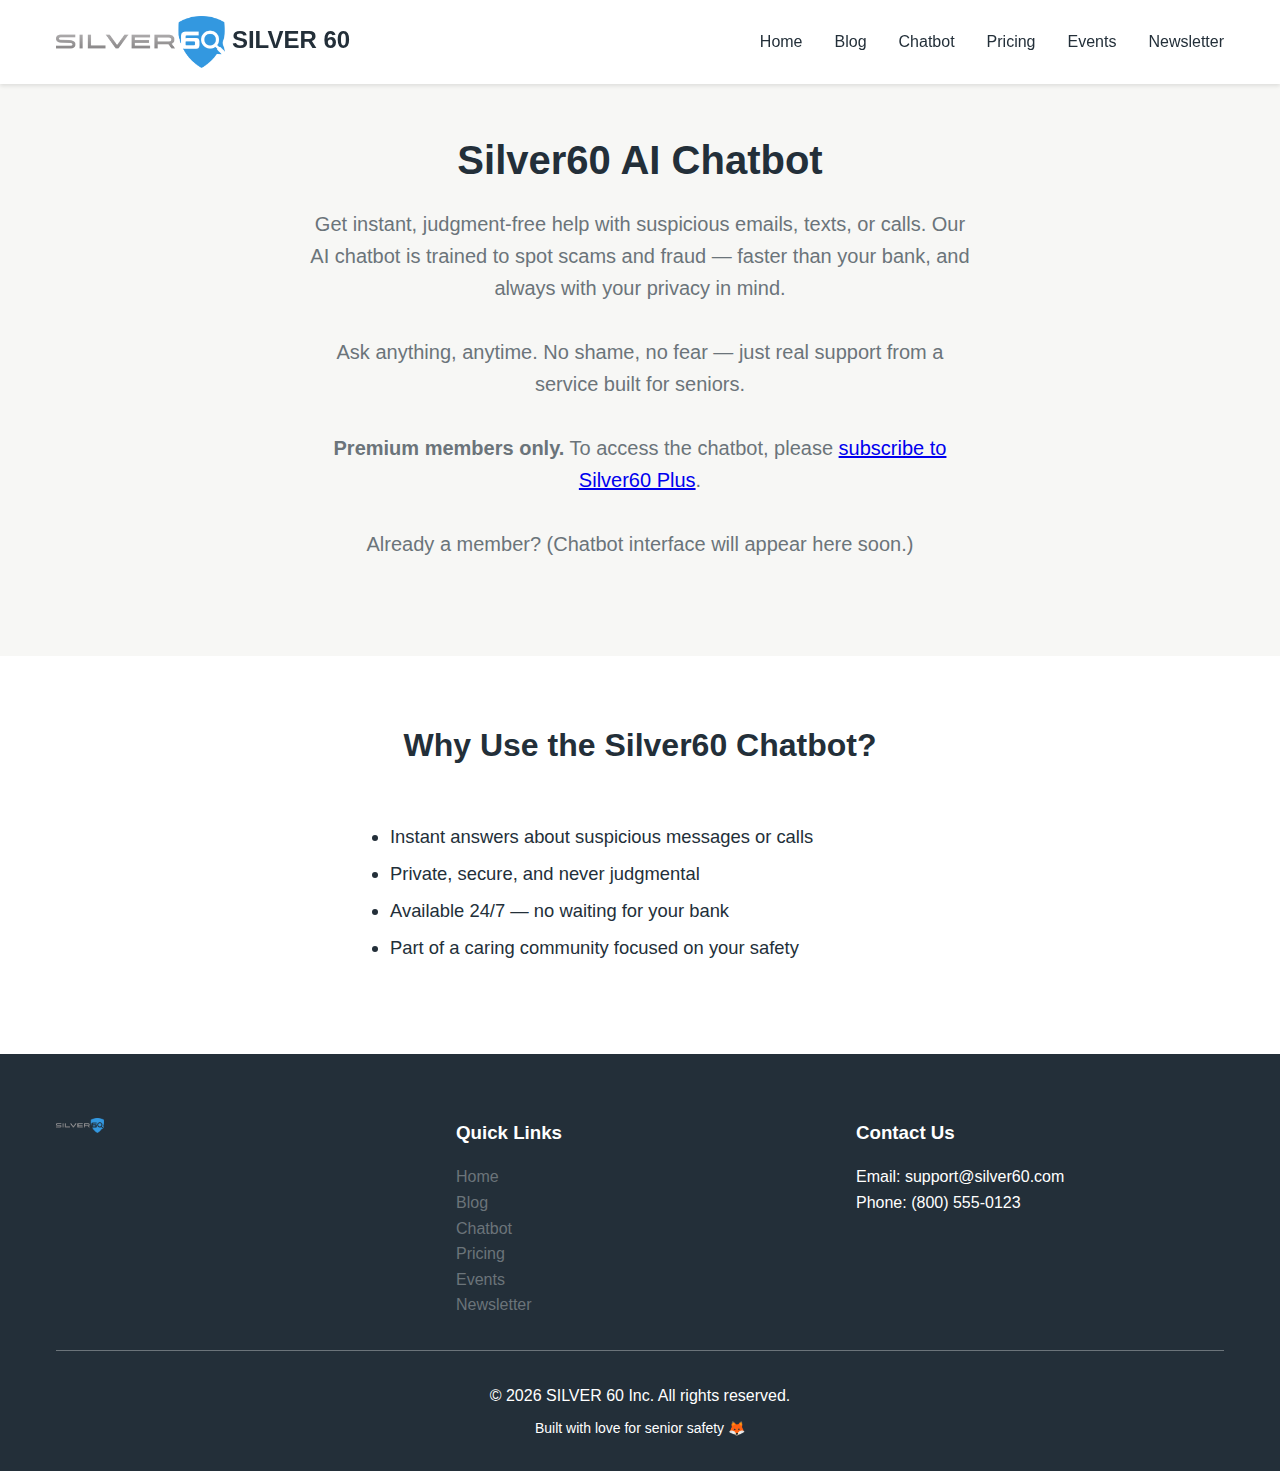
<file: chat.html>
<!DOCTYPE html>
<html lang="en">
<head>
    <meta charset="UTF-8">
    <meta name="viewport" content="width=device-width, initial-scale=1.0">
    <title>Silver60 AI Chatbot – Instant Scam Detection & Support</title>
    <link rel="stylesheet" href="styles.css">
    <script async src="https://basicons.xyz/embed.js"></script>
</head>
<body>
    <header class="main-header">
        <div class="container">
            <nav class="main-nav">
                <a href="index.html" class="logo">
                    <img src="images/silver60newlogo.png" alt="Silver60 Logo" class="logo-img" style="height:3.25rem;vertical-align:middle;">
                    <span class="site-title">SILVER <span class="sixty">60</span></span>
                </a>
                <ul class="nav-links">
                    <li><a href="index.html">Home</a></li>
                    <li><a href="blog.html">Blog</a></li>
                    <li><a href="chat.html" class="active">Chatbot</a></li>
                    <li><a href="pricing.html">Pricing</a></li>
                    <li><a href="events.html">Events</a></li>
                    <li><a href="https://venorths-newsletter.beehiiv.com" target="_blank">Newsletter</a></li>
                </ul>
            </nav>
        </div>
    </header>
    <main>
        <section class="hero-section">
            <div class="container" style="max-width:700px;text-align:center;">
                <h1>Silver60 AI Chatbot</h1>
                <p class="lead">Get instant, judgment-free help with suspicious emails, texts, or calls. Our AI chatbot is trained to spot scams and fraud — faster than your bank, and always with your privacy in mind.</p>
                <p style="margin-top:1rem;">Ask anything, anytime. No shame, no fear — just real support from a service built for seniors.</p>
                <div class="chatbot-placeholder" style="margin-top:2rem;text-align:center;">
                    <p><strong>Premium members only.</strong> To access the chatbot, please <a href="pricing.html">subscribe to Silver60 Plus</a>.</p>
                    <p>Already a member? (Chatbot interface will appear here soon.)</p>
                </div>
            </div>
        </section>
        <section class="features-section">
            <div class="container" style="max-width:700px;text-align:center;">
                <h2>Why Use the Silver60 Chatbot?</h2>
                <ul style="font-size:1.15rem;line-height:2;text-align:left;max-width:500px;margin:1.5rem auto;">
                    <li>Instant answers about suspicious messages or calls</li>
                    <li>Private, secure, and never judgmental</li>
                    <li>Available 24/7 — no waiting for your bank</li>
                    <li>Part of a caring community focused on your safety</li>
                </ul>
            </div>
        </section>
    </main>
    <footer class="main-footer">
        <div class="container">
            <div class="footer-content">
                <div class="footer-logo">
                    <img src="images/silver60newlogo.png" alt="Silver60 Logo" class="logo-img">
                    <span class="site-title">SILVER <span class="sixty">60</span></span>
                </div>
                <div class="footer-links">
                    <h3>Quick Links</h3>
                    <ul>
                        <li><a href="index.html">Home</a></li>
                        <li><a href="blog.html">Blog</a></li>
                        <li><a href="chat.html">Chatbot</a></li>
                        <li><a href="pricing.html">Pricing</a></li>
                        <li><a href="events.html">Events</a></li>
                        <li><a href="https://venorths-newsletter.beehiiv.com" target="_blank">Newsletter</a></li>
                    </ul>
                </div>
                <div class="footer-contact">
                    <h3>Contact Us</h3>
                    <p>Email: support@silver60.com</p>
                    <p>Phone: (800) 555-0123</p>
                </div>
            </div>
            <div class="footer-bottom">
                <p>&copy; <span id="currentYear"></span> SILVER 60 Inc. All rights reserved.</p>
                <p class="footer-tagline">Built with love for senior safety 🦊</p>
            </div>
        </div>
    </footer>
    <script src="script.js"></script>
</body>
</html>
</file>
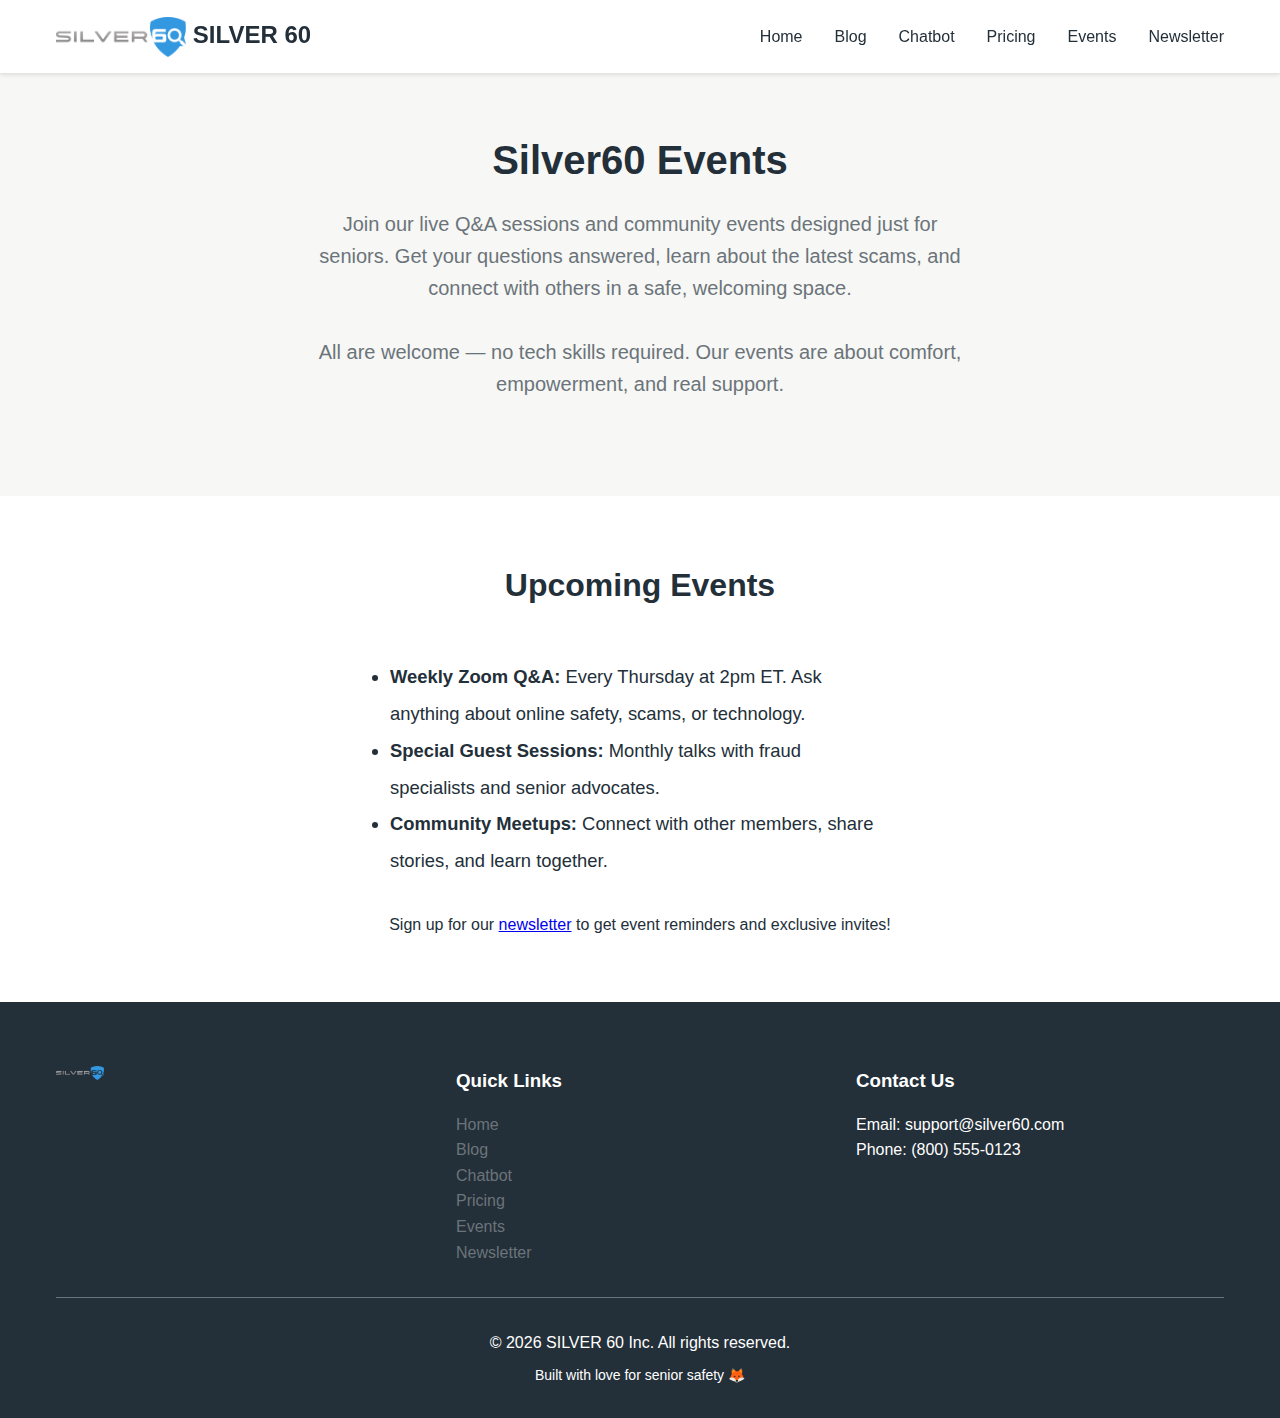
<file: events.html>
<!DOCTYPE html>
<html lang="en">
<head>
    <meta charset="UTF-8">
    <meta name="viewport" content="width=device-width, initial-scale=1.0">
    <title>Silver60 Events – Live Q&A & Community Support</title>
    <link rel="stylesheet" href="styles.css">
    <script async src="https://basicons.xyz/embed.js"></script>
</head>
<body>
    <header class="main-header">
        <div class="container">
            <nav class="main-nav">
                <a href="index.html" class="logo">
                    <img src="images/Silver60%20LOGO-min.png" alt="Silver60 Logo" class="logo-img" style="height:2.5rem;vertical-align:middle;">
                    <span class="site-title">SILVER <span class="sixty">60</span></span>
                </a>
                <ul class="nav-links">
                    <li><a href="index.html">Home</a></li>
                    <li><a href="blog.html">Blog</a></li>
                    <li><a href="chat.html">Chatbot</a></li>
                    <li><a href="pricing.html">Pricing</a></li>
                    <li><a href="events.html" class="active">Events</a></li>
                    <li><a href="https://venorths-newsletter.beehiiv.com" target="_blank">Newsletter</a></li>
                </ul>
            </nav>
        </div>
    </header>
    <main>
        <section class="hero-section">
            <div class="container" style="max-width:700px;text-align:center;">
                <h1>Silver60 Events</h1>
                <p class="lead">Join our live Q&A sessions and community events designed just for seniors. Get your questions answered, learn about the latest scams, and connect with others in a safe, welcoming space.</p>
                <p style="margin-top:1rem;">All are welcome — no tech skills required. Our events are about comfort, empowerment, and real support.</p>
            </div>
        </section>
        <section class="features-section">
            <div class="container" style="max-width:700px;text-align:center;">
                <h2>Upcoming Events</h2>
                <ul style="font-size:1.15rem;line-height:2;text-align:left;max-width:500px;margin:1.5rem auto;">
                    <li><strong>Weekly Zoom Q&A:</strong> Every Thursday at 2pm ET. Ask anything about online safety, scams, or technology.</li>
                    <li><strong>Special Guest Sessions:</strong> Monthly talks with fraud specialists and senior advocates.</li>
                    <li><strong>Community Meetups:</strong> Connect with other members, share stories, and learn together.</li>
                </ul>
                <p style="margin-top:2rem;">Sign up for our <a href="https://venorths-newsletter.beehiiv.com" target="_blank">newsletter</a> to get event reminders and exclusive invites!</p>
            </div>
        </section>
    </main>
    <footer class="main-footer">
        <div class="container">
            <div class="footer-content">
                <div class="footer-logo">
                    <img src="images/Silver60%20LOGO-min.png" alt="Silver60 Logo" class="logo-img">
                    <span class="site-title">SILVER <span class="sixty">60</span></span>
                </div>
                <div class="footer-links">
                    <h3>Quick Links</h3>
                    <ul>
                        <li><a href="index.html">Home</a></li>
                        <li><a href="blog.html">Blog</a></li>
                        <li><a href="chat.html">Chatbot</a></li>
                        <li><a href="pricing.html">Pricing</a></li>
                        <li><a href="events.html">Events</a></li>
                        <li><a href="https://venorths-newsletter.beehiiv.com" target="_blank">Newsletter</a></li>
                    </ul>
                </div>
                <div class="footer-contact">
                    <h3>Contact Us</h3>
                    <p>Email: support@silver60.com</p>
                    <p>Phone: (800) 555-0123</p>
                </div>
            </div>
            <div class="footer-bottom">
                <p>&copy; <span id="currentYear"></span> SILVER 60 Inc. All rights reserved.</p>
                <p class="footer-tagline">Built with love for senior safety 🦊</p>
            </div>
        </div>
    </footer>
    <script src="script.js"></script>
</body>
</html>
</file>
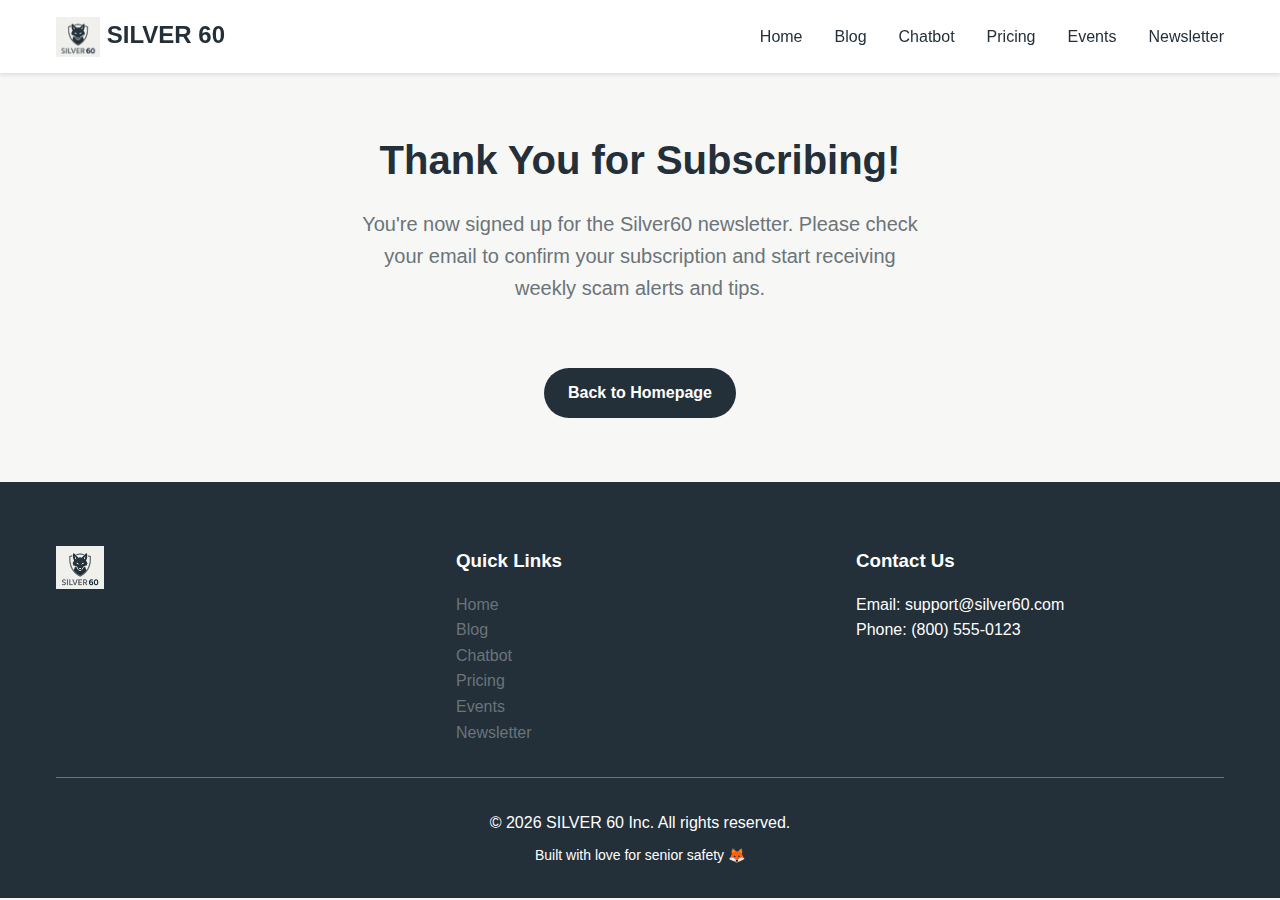
<file: thanks.html>
<!DOCTYPE html>
<html lang="en">
<head>
    <meta charset="UTF-8">
    <meta name="viewport" content="width=device-width, initial-scale=1.0">
    <title>Thank You – Silver60 Newsletter</title>
    <link rel="stylesheet" href="styles.css">
    <script async src="https://basicons.xyz/embed.js"></script>
</head>
<body>
    <header class="main-header">
        <div class="container">
            <nav class="main-nav">
                <a href="index.html" class="logo">
                    <img src="images/Screen Shot 2025-04-09 at 5.20.18 PM.png" alt="SILVER 60 Logo" class="logo-img" style="height:2.5rem;vertical-align:middle;">
                    <span class="site-title">SILVER <span class="sixty">60</span></span>
                </a>
                <ul class="nav-links">
                    <li><a href="index.html">Home</a></li>
                    <li><a href="blog.html">Blog</a></li>
                    <li><a href="chat.html">Chatbot</a></li>
                    <li><a href="pricing.html">Pricing</a></li>
                    <li><a href="events.html">Events</a></li>
                    <li><a href="https://your-beehiiv-signup-url" target="_blank">Newsletter</a></li>
                </ul>
            </nav>
        </div>
    </header>
    <main>
        <section class="hero-section">
            <div class="container" style="text-align:center;max-width:600px;">
                <h1>Thank You for Subscribing!</h1>
                <p class="lead">You're now signed up for the Silver60 newsletter. Please check your email to confirm your subscription and start receiving weekly scam alerts and tips.</p>
                <a href="index.html" class="cta-button" style="margin-top:2rem;">Back to Homepage</a>
            </div>
        </section>
    </main>
    <footer class="main-footer">
        <div class="container">
            <div class="footer-content">
                <div class="footer-logo">
                    <img src="images/Screen Shot 2025-04-09 at 5.20.18 PM.png" alt="SILVER 60 Logo" class="logo-img">
                    <span class="site-title">SILVER <span class="sixty">60</span></span>
                </div>
                <div class="footer-links">
                    <h3>Quick Links</h3>
                    <ul>
                        <li><a href="index.html">Home</a></li>
                        <li><a href="blog.html">Blog</a></li>
                        <li><a href="chat.html">Chatbot</a></li>
                        <li><a href="pricing.html">Pricing</a></li>
                        <li><a href="events.html">Events</a></li>
                        <li><a href="https://your-beehiiv-signup-url" target="_blank">Newsletter</a></li>
                    </ul>
                </div>
                <div class="footer-contact">
                    <h3>Contact Us</h3>
                    <p>Email: support@silver60.com</p>
                    <p>Phone: (800) 555-0123</p>
                </div>
            </div>
            <div class="footer-bottom">
                <p>&copy; <span id="currentYear"></span> SILVER 60 Inc. All rights reserved.</p>
                <p class="footer-tagline">Built with love for senior safety 🦊</p>
            </div>
        </div>
    </footer>
    <script src="script.js"></script>
</body>
</html>
</file>
<file: styles.css>
:root {
    --primary-color: #232f39;
    --primary-dark: #1a232a;
    --secondary-color: #6b747a;
    --accent-color: #232f39;
    --background-color: #f7f7f5;
    --text-color: #232f39;
    --light-text: #6b747a;
    --white: #ffffff;
    --max-width: 1200px;
    --border-radius: 0.5rem;
    --transition: all 0.3s ease;
}

* {
    margin: 0;
    padding: 0;
    box-sizing: border-box;
}

body {
    background: var(--background-color);
    color: var(--text-color);
    font-family: -apple-system, BlinkMacSystemFont, 'Segoe UI', Roboto, Oxygen, Ubuntu, Cantarell, sans-serif;
    line-height: 1.6;
    font-size: 16px;
}

.container {
    max-width: var(--max-width);
    margin: 0 auto;
    padding: 0 1rem;
}

/* Header styles */
.main-header {
    background: var(--white);
    box-shadow: 0 2px 4px rgba(0,0,0,0.1);
    position: fixed;
    width: 100%;
    top: 0;
    z-index: 1000;
}

.main-nav {
    display: flex;
    justify-content: space-between;
    align-items: center;
    padding: 1rem 0;
}

.logo {
    font-size: 1.5rem;
    font-weight: bold;
    color: var(--primary-color);
    text-decoration: none;
}

.logo, .site-title {
    color: var(--primary-color) !important;
}

.sixty {
    color: var(--accent-color) !important;
    font-weight: bold;
}

.nav-links {
    display: flex;
    gap: 2rem;
    list-style: none;
}

.nav-links a {
    text-decoration: none;
    color: var(--text-color);
    font-weight: 500;
    transition: var(--transition);
}

.nav-links a:hover {
    color: var(--primary-color);
}

/* Hero Section */
.hero-section {
    background-color: var(--background-color);
    padding: 8rem 1rem 4rem;
    text-align: center;
}

.hero-section h1 {
    font-size: 2.5rem;
    font-weight: bold;
    margin-bottom: 1rem;
    color: var(--text-color);
}

.hero-section p {
    font-size: 1.25rem;
    margin-bottom: 2rem;
    color: var(--light-text);
}

/* Features Section */
.features-section {
    padding: 4rem 1rem;
    background: var(--white);
}

.features-section h2 {
    text-align: center;
    font-size: 2rem;
    margin-bottom: 3rem;
}

.features-grid {
    display: grid;
    grid-template-columns: repeat(auto-fit, minmax(250px, 1fr));
    gap: 2rem;
    max-width: 1000px;
    margin: 0 auto;
}

.feature-card {
    text-align: center;
    padding: 2rem;
}

.feature-icon {
    width: 4rem;
    height: 4rem;
    margin-bottom: 1rem;
    color: var(--primary-color);
}

.feature-card h3 {
    font-size: 1.25rem;
    margin-bottom: 0.5rem;
}

/* Testimonials Section */
.testimonials-section {
    background-color: #f0f2f4;
    padding: 4rem 1rem;
}

.testimonials-section h2 {
    text-align: center;
    font-size: 2rem;
    margin-bottom: 3rem;
}

.testimonials-grid {
    display: grid;
    gap: 2rem;
    max-width: 800px;
    margin: 0 auto;
}

blockquote {
    font-style: italic;
    font-size: 1.25rem;
    text-align: center;
    color: var(--text-color);
}

blockquote cite {
    display: block;
    margin-top: 1rem;
    font-weight: 600;
    color: var(--primary-color);
}

/* CTA Section */
.cta-section {
    background-color: var(--primary-color);
    color: var(--white);
    padding: 4rem 1rem;
    text-align: center;
}

.cta-section h2 {
    font-size: 2rem;
    margin-bottom: 1rem;
}

.cta-section p {
    font-size: 1.25rem;
    margin-bottom: 2rem;
}

/* Buttons */
.cta-button {
    display: inline-block;
    padding: 0.75rem 1.5rem;
    background-color: var(--primary-color);
    color: var(--white);
    text-decoration: none;
    border-radius: 9999px;
    font-weight: 600;
    transition: var(--transition);
}

.cta-button:hover {
    background-color: var(--primary-dark);
    transform: translateY(-2px);
}

/* Footer */
.main-footer {
    background-color: var(--primary-color);
    color: var(--white);
    padding: 4rem 1rem 2rem;
}

.footer-content {
    display: grid;
    grid-template-columns: repeat(auto-fit, minmax(200px, 1fr));
    gap: 2rem;
    margin-bottom: 2rem;
}

.footer-logo img {
    width: 3rem;
    margin-bottom: 1rem;
}

.footer-links h3,
.footer-contact h3 {
    color: var(--white);
    margin-bottom: 1rem;
}

.footer-links ul {
    list-style: none;
}

.footer-links a {
    color: var(--secondary-color);
    text-decoration: none;
    transition: var(--transition);
}

.footer-links a:hover {
    color: var(--white);
}

.accessibility-controls {
    display: flex;
    justify-content: center;
    gap: 1rem;
    margin: 2rem 0;
}

.accessibility-btn {
    background: none;
    border: 1px solid var(--secondary-color);
    color: var(--primary-color);
    padding: 0.5rem 1rem;
    border-radius: var(--border-radius);
    cursor: pointer;
    transition: var(--transition);
}

.accessibility-btn:hover {
    background-color: var(--secondary-color);
    color: var(--white);
}

.footer-bottom {
    text-align: center;
    padding-top: 2rem;
    border-top: 1px solid var(--secondary-color);
}

.footer-tagline {
    margin-top: 0.5rem;
    font-size: 0.875rem;
}

/* Mobile menu */
.mobile-menu-btn {
    display: none;
    background: none;
    border: none;
    cursor: pointer;
    padding: 0.5rem;
}

.mobile-menu-btn span {
    display: block;
    width: 25px;
    height: 3px;
    background-color: var(--text-color);
    margin: 5px 0;
    transition: var(--transition);
}

/* Responsive Design */
@media (max-width: 768px) {
    .mobile-menu-btn {
        display: block;
    }

    .nav-links {
        display: none;
        position: absolute;
        top: 100%;
        left: 0;
        right: 0;
        background: var(--white);
        padding: 1rem;
        flex-direction: column;
        align-items: center;
        box-shadow: 0 2px 4px rgba(0,0,0,0.1);
    }

    .nav-links.active {
        display: flex;
    }

    .hero-section h1 {
        font-size: 2rem;
    }

    .hero-section p {
        font-size: 1.125rem;
    }

    .features-grid {
        grid-template-columns: 1fr;
    }
}

/* Accessibility */
@media (prefers-reduced-motion: reduce) {
    * {
        transition: none !important;
    }
}

/* High contrast mode */
@media (prefers-contrast: high) {
    :root {
        --primary-color: #0000ff;
        --text-color: #000000;
        --light-text: #000000;
    }
}
</file>
